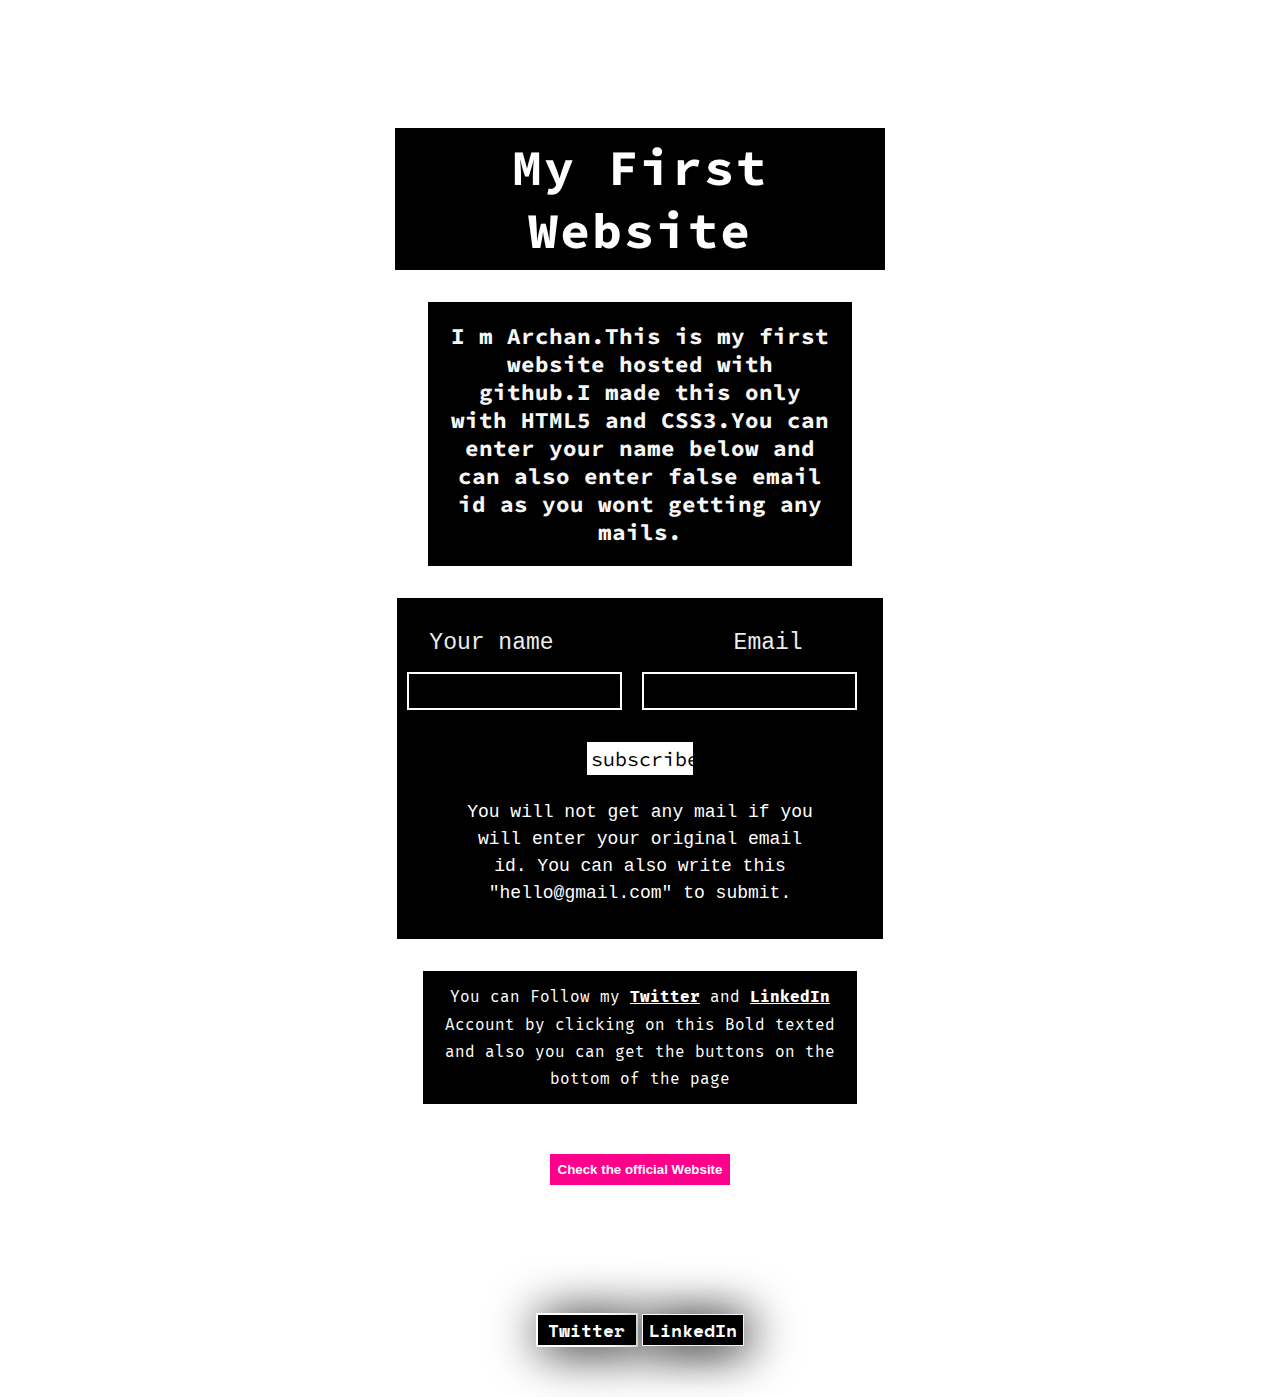
<file: index.html>
<!DOCTYPE html>
<html lang="en">

<head>
    <meta charset="UTF-8">
    <meta http-equiv="X-UA-Compatible" content="IE=edge">
    <meta name="viewport" content="width=device-width, initial-scale=1.0">
    <title>Home Page</title>
    <link rel="stylesheet" href="phphome.css">
    <link rel="preconnect" href="https://fonts.googleapis.com">
    <link rel="preconnect" href="https://fonts.gstatic.com" crossorigin>
    <link href="https://fonts.googleapis.com/css2?family=Fira+Mono&family=IBM+Plex+Mono&family=IBM+Plex+Sans:wght@700&family=Roboto+Mono:wght@200;300;600;700&family=Source+Code+Pro&family=Space+Mono&family=Ubuntu+Mono&display=swap" rel="stylesheet">
    <style>

    </style>

    <body>
        <div class="parent">
            <div class="head font-weight">
                <h1>My First Website</h1>
            </div>
            <div class="para">
                <h2>I m Archan.This is my first website hosted with github.I made this only with HTML5 and CSS3.You can enter your name below and can also enter false email id as you wont getting any mails.</h2>

            </div>
        </div>

        <div class="parentofinput">
            <form action="#" novalidate>
                <div class="grid">
                    <div class="phone-input">
                        <p class="Name">Your name</p>
                        <p class="Email">Email</p>
                    </div>
                    <p class="input name bg-color ">Your name</p>
                    <p class="input email bg-color">Email</p>

                    <br>
                    <div class="input-commom-phone">
                        <input class="input-bar name-phone" type="text">
                        <input type="email" class="displayinline input-bar email-phone  ">
                    </div>
                </div>

                <a class="submit" href="subscribephp.html">subscribe</a>

                <h3 class="not-mail">You will not get any mail if you will enter your original email id. You can also write this "hello@gmail.com" to submit.</h3>
            </form>
        </div>


        </div>
        </div>

        <div class="last-para">
            <p>You can Follow my <a class="twitter1" href="https://twitter.com/archan_rd">Twitter</a> and <a class="linked1" href="https://www.linkedin.com/in/archan-rd-ba67a0227/"> LinkedIn</a> Account by clicking on this Bold texted and also you can get
                the buttons on the bottom of the page</p>
        </div>
        <div>

            <center>
                <a href="https://road-to-php.com/">
                    <button class="stitcher">Check the official Website</button>
                </a>
            </center>
            <center>

                <a href="https://twitter.com/archan_rd">
                    <button class="twitter">Twitter</button>
                </a>


                <a href="https://www.linkedin.com/in/archan-rd-ba67a0227/">
                    <button class="linked">LinkedIn</button>
                </a>
            </center>

        </div>


    </body>

</html>
</file>
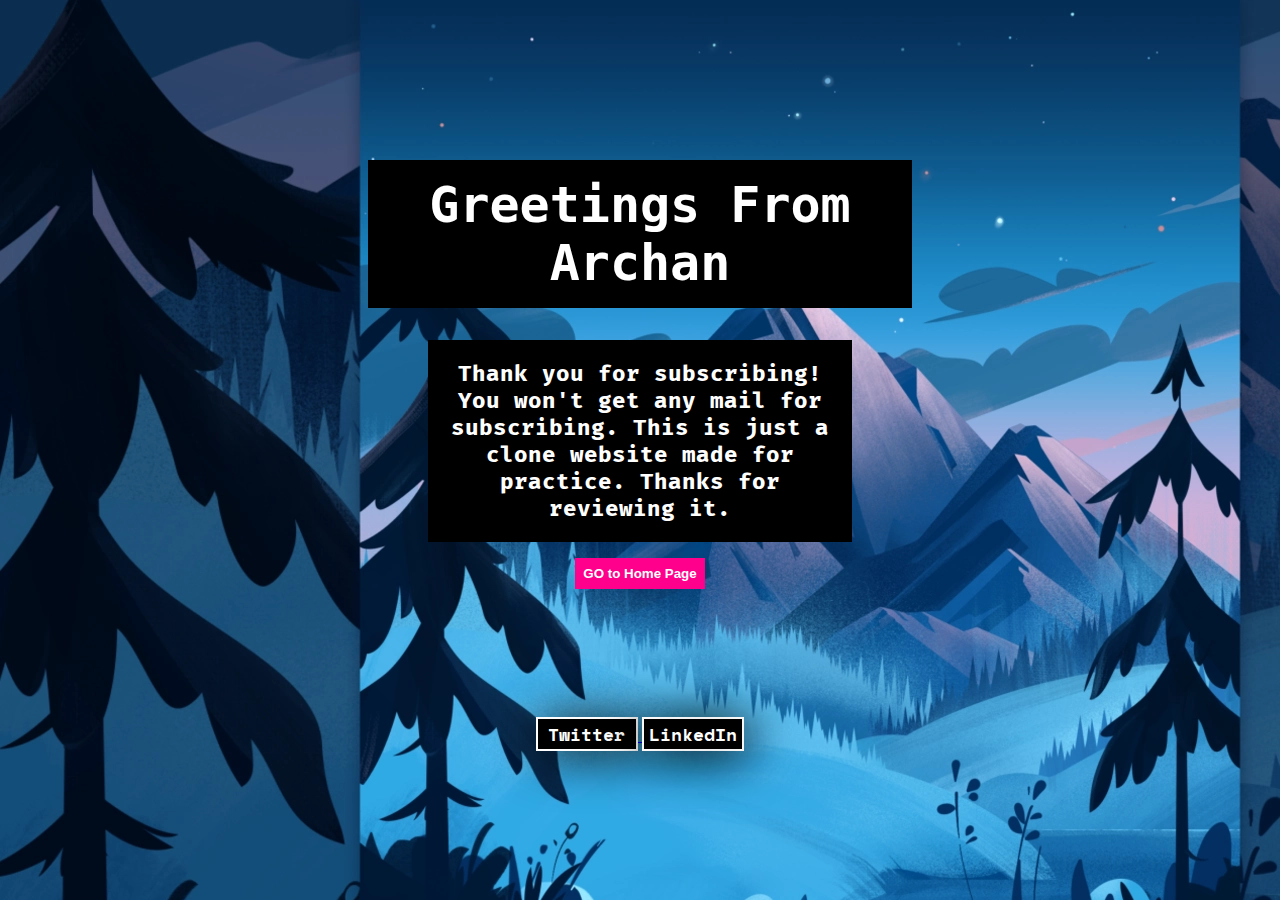
<file: subscribephp.html>
<!DOCTYPE html>
<html lang="en">

<head>
    <meta charset="UTF-8">
    <meta http-equiv="X-UA-Compatible" content="IE=edge">
    <meta name="viewport" content="width=device-width, initial-scale=1.0">
    <title>Subscribe</title>
    <link rel="stylesheet" href="subscribephp.css">
    <link rel="preconnect" href="https://fonts.googleapis.com">
    <link rel="preconnect" href="https://fonts.gstatic.com" crossorigin>
    <link href="https://fonts.googleapis.com/css2?family=Fira+Mono&family=IBM+Plex+Mono&family=IBM+Plex+Sans:wght@700&family=Roboto+Mono:wght@200;300;600;700&family=Space+Mono&family=Ubuntu+Mono&display=swap" rel="stylesheet">
</head>


<body>




    <div class="parent">
        <div class="head">
            <h1><b>Greetings From Archan</b></h1>
        </div>
        <div class="para">
            <h2 class="h2"> Thank you for subscribing! You won't get any mail for subscribing. This is just a clone website made for practice. Thanks for reviewing it.</h2>


        </div>
    </div>

    </div>
    <div>
        <center>
            <a href="index.html">
                <button class="stitcher">GO to Home Page</button>
            </a>
        </center>
    </div>
    <center>

        <a href="https://twitter.com/archan_rd">
            <button class="twitter">Twitter</button>
        </a>


        <a href="https://twitter.com/archan_rd">
            <button class="linked">LinkedIn</button>
        </a>
    </center>



</body>

</html>
</file>
<file: phphome.css>
.head {
    font-family: 'Source Code Pro', monospace;
    color: white;
    text-align: center;
    background-color: black;
    width: 35%;
    margin: auto;
    margin-top: 8rem;
    padding: 0.5rem;
    padding-left: 1.3rem;
    padding-right: 1.3rem;
    font-size: 25px;
    font-weight: 700;
    letter-spacing: 2px;
}

.para {
    font-family: 'Source Code Pro', monospace;
    font-weight: 200;
    font-size: 15px;
    width: 30%;
    margin: auto;
    margin-bottom: 2rem;
    text-align: center;
    color: rgb(247, 247, 247);
    margin-top: 2rem;
    background-color: black;
    padding: 20px;
}

.dot {
    color: black;
    background-color: black;
}

input[type=text] {
    color: white;
    font-family: 'Source Code Pro', monospace;
    text-align: left;
    font-size: 14px;
}

input[type=email] {
    color: white;
    font-family: 'Source Code Pro', monospace;
    text-align: left;
    font-size: 14px;
}

body {
    background-image: url(https://road-to-php.com/bg.svg);
    background-attachment: fixed;
}

* {
    margin: 0;
    padding: 0;
    justify-content: center;
    align-items: center;
    text-align: center;
}

.sub {
    color: black;
    background-color: rgb(243, 243, 243);
    border: 1px solid black;
    padding: 3px 6px 3px 6px;
    font-family: 'Roboto Mono', monospace;
    width: 20%;
    font-size: 19px;
    text-decoration: none;
}

.input {
    color: rgb(236, 236, 236);
    display: inline-block;
    margin: auto;
    margin-bottom: 1rem;
    margin-top: 2rem;
    font-size: 23px;
    font-family: 'Ubuntu', monospace;
}

.parentofinput {
    background-color: black;
    width: 38%;
    margin: auto;
}

.bg-color {
    background-color: black;
}

.input-bar {
    width: 40%;
    padding: 0.5rem;
    justify-content: center;
    background-color: transparent;
    border: 2px solid white;
    margin-right: 1rem;
}

.displayinline {
    display: inline;
}

.name {
    margin-right: 11rem;
    margin-left: -3rem;
}

.submit {
    background-color: white;
    color: black;
    border: 1px solid white;
    font-family: 'Source Code Pro', monospace;
    font-size: 20px;
    margin: 1rem;
    margin-top: 2rem;
    padding: 0.2rem;
    width: 20%;
    display: inline-block;
    text-align: center;
}

.submit:hover {
    background-color: transparent;
    color: white;
    border: 2px solid white;
    font-family: 'Source Code Pro', monospace;
    font-size: 20px;
    margin: 1rem;
    margin-top: 2rem;
    padding: 0.2rem;
    width: 20%;
    display: inline-block;
    text-align: center;
}

a {
    text-decoration: none;
}

.not-mail {
    color: white;
    font-family: 'Ubuntu', monospace;
    font-weight: normal;
    margin-top: 12px;
    font-size: 18px;
    text-align: center;
    padding-left: 2rem;
    padding-right: 2rem;
    margin: 2rem;
    margin-top: 0.5rem;
    display: inline-flex;
    line-height: 1.5em;
}


/* .align-submit {
    display: inline;
} */

.sub:hover {
    color: white;
    background-color: transparent;
    border: 1px solid white;
    padding: 3px 6px 3px 6px;
    font-family: 'Roboto Mono', monospace;
    width: 20%;
    font-size: 19px;
    text-decoration: none;
    border-radius: 10px;
}

.sub2 {
    text-decoration: none;
}

.sub2:hover {
    text-decoration: none;
    color: white;
}

.subscribe {
    margin: 20px;
}

.small-para {
    color: rgb(224, 224, 224);
    font-family: 'Space Mono', monospace;
    width: 80%;
    margin: auto;
    line-height: 1.5rem;
}

.last-para {
    color: white;
    background-color: black;
    width: 32%;
    margin: auto;
    margin-top: 2rem;
    font-family: 'Fira Mono', monospace;
    text-align: center;
    line-height: 1.7;
    margin-bottom: 50px;
    padding: 12px 12px 12px 12px;
}

.stitcher {
    color: white;
    border: 1px solid rgb(255, 0, 140);
    text-decoration: none;
    background-color: rgb(255, 0, 140);
    font-family: sans-serif;
    font-weight: bold;
    padding: 7px 7px 7px 7px;
    margin: auto;
    margin-bottom: 10%;
    cursor: pointer;
}

.stitcher:hover {
    color: white;
    background-color: black;
    border: 1px solid rgb(241, 107, 130);
    /* text-decoration: underline; */
    font-family: sans-serif;
    font-weight: bold;
    padding: 7px 7px 7px 7px;
    margin: auto;
    margin-bottom: 10%;
    cursor: pointer;
}

.book-link {
    color: white;
}

.book-link:hover {
    color: white;
    text-decoration: none;
}

.form {
    text-align: center;
}

.twitter {
    background-color: black;
    color: white;
    font-family: 'Space Mono', monospace;
    font-weight: bold;
    box-shadow: 4px 3px 50px black;
    border: 2px solid white;
    width: 8%;
    padding: 2px 4px 2px 4px;
    font-size: 18px;
    margin-bottom: 50px;
    cursor: pointer;
}

.twitter:hover {
    background-color: blue;
    color: white;
    font-family: 'Space Mono', monospace;
    font-weight: bold;
    box-shadow: 4px 3px 50px black;
    border: 2px solid white;
    width: 8%;
    padding: 2px 4px 2px 4px;
    font-size: 18px;
    margin-bottom: 50px;
    cursor: pointer;
}

.linked {
    background-color: black;
    text-shadow: 5px 5px 50px black;
    color: white;
    border: 1px solid white;
    font-family: 'Space Mono', monospace;
    font-weight: bold;
    box-shadow: 4px 3px 50px black;
    width: 8%;
    padding: 2px 4px 2px 4px;
    font-size: 18px;
    margin-bottom: 50px;
    cursor: pointer;
}

.linked:hover {
    background-color: rgb(0, 81, 255);
    color: white;
    font-weight: bold;
    border: 1px solid white;
    font-family: 'Space Mono', monospace;
    font-weight: bold;
    box-shadow: 4px 3px 50px black;
    width: 8%;
    padding: 2px 4px 2px 4px;
    font-size: 18px;
    margin-bottom: 50px;
    cursor: pointer;
}

.linked1 {
    color: white;
    font-weight: bold;
    text-decoration: underline;
}

.twitter1 {
    color: white;
    font-weight: bold;
    text-decoration: underline;
}

.Name {
    display: none;
}

.Email {
    display: none;
}

@media (max-width: 376px) {
    .head {
        font-family: 'Source Code Pro', monospace;
        color: white;
        text-align: center;
        background-color: black;
        width: 95%;
        margin: auto;
        display: inline-block;
        margin-top: 3rem;
        font-size: 15px;
        padding: 0.8rem;
        font-weight: 700;
        letter-spacing: 0px;
    }
    * {
        margin: 0.4rem;
        background-attachment: fixed;
        align-items: center;
        text-align: center;
    }
    body {
        background-image: url(phone-bg.png);
        background-attachment: fixed;
        width: 100%;
        margin: auto;
    }
    .para {
        font-family: monospace;
        font-weight: 300;
        color: rgb(224, 220, 220);
        text-align: center;
        background-color: black;
        width: 95%;
        margin: auto;
        margin-top: 3rem;
        font-size: 12px;
        padding: 0.8rem;
        font-weight: 700;
        line-height: 1.5rem;
    }
    .font-weight {
        font-weight: 700;
    }
    .parentofinput {
        width: 100%;
    }
    .input {
        width: 35%;
        display: inline;
    }
    .name {
        margin-left: 1rem;
        display: none;
    }
    .email {
        display: none;
    }
    .Name {
        display: initial;
        color: white;
        font-size: 25px;
        margin-right: 1rem;
        /* margin-left: rem; */
    }
    .Email {
        display: inline;
        color: white;
        font-size: 25px;
        margin-left: 2rem;
        margin-right: 2rem;
    }
    .phone-input {
        width: 100%;
        margin: auto;
        font-family: 'Source Code Pro', monospace;
    }
    .name-phone {
        width: 30%;
        display: inline-block;
        margin-right: 1rem;
        margin-left: 0;
        padding: 8px 25px 8px 20px;
    }
    .email-phone {
        width: 30%;
        display: inline-block;
        margin: auto;
        padding: 8px 25px 8px 12px;
    }
    .phone-input {
        padding-top: 1rem;
        margin-top: 2rem;
    }
    .submit {
        width: 50%;
    }
    .submit:hover {
        width: 50%;
    }
    .not-mail {
        width: 80%;
        margin: auto;
        margin-top: 1rem;
        padding-bottom: 2rem;
        font-family: 'Ubuntu', monospace;
        color: rgb(224, 224, 224)
    }
    .last-para {
        width: 90%;
        font-size: 15px;
    }
    .twitter {
        width: 60%;
        margin-bottom: 40px;
        box-shadow: none;
    }
    .twitter:hover {
        width: 60%;
        margin-bottom: 40px;
        box-shadow: none;
    }
    .linked {
        width: 60%;
        margin-top: 0px;
        box-shadow: none;
    }
    .linked:hover {
        width: 60%;
        margin-top: 0px;
        box-shadow: none;
    }
}
</file>
<file: subscribephp.css>
.head {
    font-family: 'Ubuntu Mono', monospace;
    color: white;
    text-align: center;
    background-color: black;
    width: 40%;
    margin: auto;
    padding: 1rem;
    font-size: 25px;
    font-weight: bold;
}

body {
    background-image: url("img.jpg");
    background-attachment: fixed;
}

.para {
    font-family: 'Fira Mono', monospace;
    font-size: 15px;
    width: 30%;
    margin: auto;
    text-align: center;
    color: white;
    margin-top: 2rem;
    background-color: black;
    padding: 20px;
}

* {
    margin: 0;
    padding: 0;
}

.twitter {
    background-color: black;
    color: white;
    font-family: 'Space Mono', monospace;
    font-weight: bold;
    box-shadow: 4px 3px 50px black;
    border: 2px solid white;
    width: 8%;
    padding: 2px 4px 2px 4px;
    font-size: 18px;
    margin-bottom: 25px;
    cursor: pointer;
}

.twitter:hover {
    background-color: blue;
    color: white;
    font-family: 'Space Mono', monospace;
    font-weight: bold;
    box-shadow: 4px 3px 50px black;
    border: 2px solid white;
    width: 8%;
    padding: 2px 4px 2px 4px;
    font-size: 18px;
    margin-bottom: 25px;
    cursor: pointer;
}

.linked {
    background-color: black;
    text-shadow: 5px 5px 50px black;
    color: white;
    border: 2px solid white;
    font-family: 'Space Mono', monospace;
    font-weight: bold;
    box-shadow: 4px 3px 50px black;
    width: 8%;
    padding: 2px 4px 2px 4px;
    font-size: 18px;
    margin-bottom: 25px;
    cursor: pointer;
}

.linked:hover {
    background-color: rgb(0, 81, 255);
    color: white;
    font-weight: bold;
    border: 1px solid white;
    font-family: 'Space Mono', monospace;
    font-weight: bold;
    box-shadow: 4px 3px 50px black;
    width: 8%;
    padding: 2px 4px 2px 4px;
    font-size: 18px;
    margin-bottom: 25px;
    cursor: pointer;
}

.parent {
    margin: 10rem 0 0 0;
}

.name {
    color: white;
    padding-right: 1rem;
    font-size: 25px;
    font-weight: 600;
}

.name-parent {
    margin: auto;
    width: 40%;
    background-color: black;
    text-align: center;
    margin-top: 2rem;
    font-family: 'Roboto Mono', monospace;
    font-weight: 200;
    padding: 20px 0 10px 0;
}

.name-input {
    display: inline;
}

.email {
    padding: 37px;
    text-align: center;
}

.input-name {
    background: transparent;
    border: 2px solid white;
    padding: 10px 0 7px 0;
    width: 40%;
}

input[type=text] {
    color: white;
    font-size: 20px;
}

input[type=email] {
    color: white;
    font-size: 20px;
}

.sub {
    color: rgb(75, 74, 74);
    text-decoration: none;
    background-color: white;
    width: 18px;
    font-size: 22px;
    padding: 2px 5px 2px 5px;
    margin: auto;
    text-align: center;
    font-family: 'Roboto Mono', monospace;
    font-family: 'Space Mono', monospace;
    font-weight: 300;
}

.sub:hover {
    color: white;
    text-decoration: none;
    background-color: black;
    border: 2px solid white;
    width: 18px;
    font-size: 22px;
    padding: 2px 5px 2px 5px;
    margin: auto;
    text-align: center;
    font-family: 'Roboto Mono', monospace;
    font-family: 'Space Mono', monospace;
    font-weight: 300;
}

.subscribe {
    margin: 20px;
}

.small-para {
    color: rgb(224, 224, 224);
    font-family: 'Space Mono', monospace;
    width: 80%;
    margin: auto;
    line-height: 1.5rem;
}

.last-para {
    color: white;
    background-color: black;
    width: 32%;
    margin: auto;
    margin-top: 2rem;
    font-family: 'Fira Mono', monospace;
    text-align: center;
    line-height: 1.7;
    margin-bottom: 50px;
    margin-top: 10%;
    padding: 12px 12px 12px 12px;
}

.stitcher {
    color: white;
    border: 1px solid rgb(255, 0, 140);
    text-decoration: none;
    background-color: rgb(255, 0, 140);
    font-family: sans-serif;
    font-weight: bold;
    padding: 7px 7px 7px 7px;
    margin: auto;
    margin-bottom: 10%;
    margin-top: 1rem;
}

.stitcher:hover {
    color: white;
    background: black;
    border: 2px solid white;
    cursor: pointer;
    /* text-decoration: underline; */
    font-family: sans-serif;
    font-weight: bold;
    padding: 7px 7px 7px 7px;
    margin: auto;
    margin-bottom: 10%;
    margin-top: 1rem;
}

.credits {
    padding: 16px;
    padding-bottom: 0;
    font-size: 18px;
}

.road {
    background-color: white;
    text-decoration: none;
    font-weight: 700;
    cursor: pointer;
    padding: 2px 6px 2px 6px;
    font-family: Helvetica, sans-serif;
}

.road:hover {
    background-color: black;
    color: white;
    border: 2px solid white;
    text-decoration: none;
    cursor: pointer;
    padding: 2px 6px 2px 6px;
    font-family: Helvetica, sans-serif;
}

@media (max-width: 376px) {
    .head {
        width: 90%;
        font-size: 15px;
        margin-left: 0px;
        margin-top: 0rem;
        padding: 1rem;
    }
    * {
        width: 100%;
        margin: auto;
        justify-content: center;
        align-items: center;
        text-align: center;
    }
    .para {
        width: 80%;
        border: 1px solid white;
        text-align: center;
        font-size: 12px;
        color: rgb(224, 224, 224);
        font-family: 'Fira Mono', monospace;
        line-height: 1.5;
        display: inline-block;
        margin-left: 0px;
        padding: 1.5rem;
    }
    .head {
        display: inline-block;
    }
    body {
        background-image: url("bg2.png");
        background-size: cover;
        background-attachment: fixed;
        width: 100%;
    }
    .credits {
        margin-top: 2rem;
    }
    .twitter {
        width: 50%;
        display: inline-block;
        margin-left: 2rem;
    }
    .twitter:hover {
        width: 50%;
        display: inline-block;
        margin-left: 2rem;
    }
    .linked {
        width: 50%;
        display: inline-block;
        margin-left: 2rem;
    }
    .linked:hover {
        width: 50%;
        display: inline-block;
        margin-left: 2rem;
    }
    .stitcher {
        width: 50%;
        margin-left: 4px;
    }
    .stitcher:hover {
        width: 50%;
        margin-left: 4px;
    }
}
</file>
